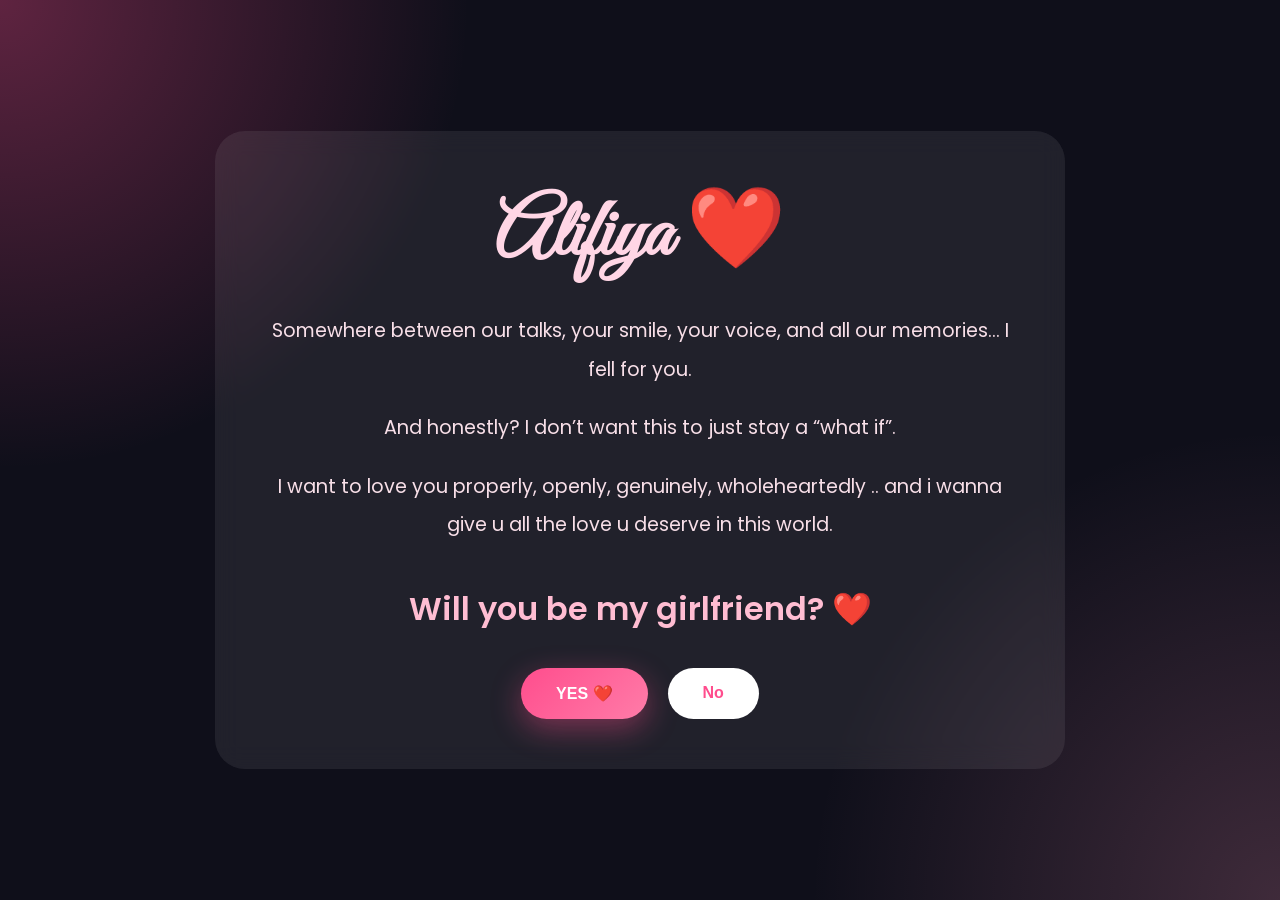
<file: confession.html>
<!DOCTYPE html>
<html lang="en">

<head>
  <meta charset="UTF-8" />
  <meta name="viewport" content="width=device-width, initial-scale=1.0"/>

  <title>One Last Thing ❤️</title>

  <link rel="preconnect" href="https://fonts.googleapis.com">
  <link href="https://fonts.googleapis.com/css2?family=Great+Vibes&family=Poppins:wght@300;400;500;600&display=swap" rel="stylesheet">

  <style>

    *{
      margin:0;
      padding:0;
      box-sizing:border-box;
    }

    body{
      min-height:100vh;
      display:flex;
      justify-content:center;
      align-items:center;
      background:
      radial-gradient(circle at top left,#ff4d8d55,transparent 30%),
      radial-gradient(circle at bottom right,#ff99bb33,transparent 30%),
      #0f0f1a;

      font-family:'Poppins',sans-serif;
      color:white;
      padding:20px;
      overflow:hidden;
    }

    .container{

      max-width:850px;
      padding:50px;
      border-radius:30px;

      background:rgba(255,255,255,0.08);

      backdrop-filter:blur(12px);

      text-align:center;

      animation:fade 1.5s ease;
    }

    @keyframes fade{

      from{
        opacity:0;
        transform:translateY(40px);
      }

      to{
        opacity:1;
        transform:translateY(0);
      }

    }

    h1{
      font-family:'Great Vibes',cursive;
      font-size:5rem;
      margin-bottom:25px;
      color:#ffd6e5;
    }

    p{
      font-size:1.2rem;
      line-height:2;
      color:#f8dfe8;
      margin-bottom:20px;
    }

    .question{

      margin-top:40px;
      font-size:2rem;
      font-weight:600;
      color:#ffbdd2;

    }

    .buttons{

      margin-top:35px;
      display:flex;
      justify-content:center;
      gap:20px;
      flex-wrap:wrap;

    }

    button{

      border:none;
      padding:16px 35px;
      border-radius:50px;

      font-size:1rem;
      font-weight:600;

      cursor:pointer;

      transition:0.3s;
    }

    .yes{

      background:linear-gradient(135deg,#ff4d8d,#ff7ca8);
      color:white;

      box-shadow:0 10px 30px rgba(255,77,141,0.4);

    }

    .yes:hover{
      transform:scale(1.06);
    }

    .no{

      background:white;
      color:#ff4d8d;

    }

    .final-message{

      margin-top:40px;
      font-size:1.5rem;
      display:none;
      color:#ffe3ec;
      line-height:2;

    }

    @media(max-width:768px){

      h1{
        font-size:3.5rem;
      }

      p{
        font-size:1rem;
      }

      .question{
        font-size:1.5rem;
      }

    }

  </style>
</head>

<body>

  <div class="container">

    <h1>Alifiya ❤️</h1>

    <p>
      Somewhere between our talks,
      your smile,
      your voice,
      and all our memories...
      I fell for you.
    </p>

    <p>
      And honestly?
      I don’t want this to just stay a “what if”.
    </p>

    <p>
      I want to love you properly,
      openly,
      genuinely,
      wholeheartedly .. and i wanna give u all the love u deserve in this world.
    </p>

    <div class="question">
      Will you be my girlfriend? ❤️
    </div>

    <div class="buttons">

      <button class="yes" onclick="sayYes()">
        YES ❤️
      </button>

      <button class="no" id="noBtn">
        No
      </button>

    </div>

    <div class="final-message" id="finalMessage">

      YOU JUST MADE ME THE HAPPIEST PERSON ALIVE 😭❤️

      <br><br>

      I promise to annoy you forever now.

    </div>

  </div>

  <script>

    function sayYes(){

      document.getElementById('finalMessage').style.display = 'block';

    }

    const noBtn = document.getElementById('noBtn');

    noBtn.addEventListener('mouseover', () => {

      const x = Math.floor(Math.random() * 300) - 150;
      const y = Math.floor(Math.random() * 300) - 150;

      noBtn.style.transform =
      `translate(${x}px, ${y}px)`;

    });

  </script>

</body>
</html>
</file>
